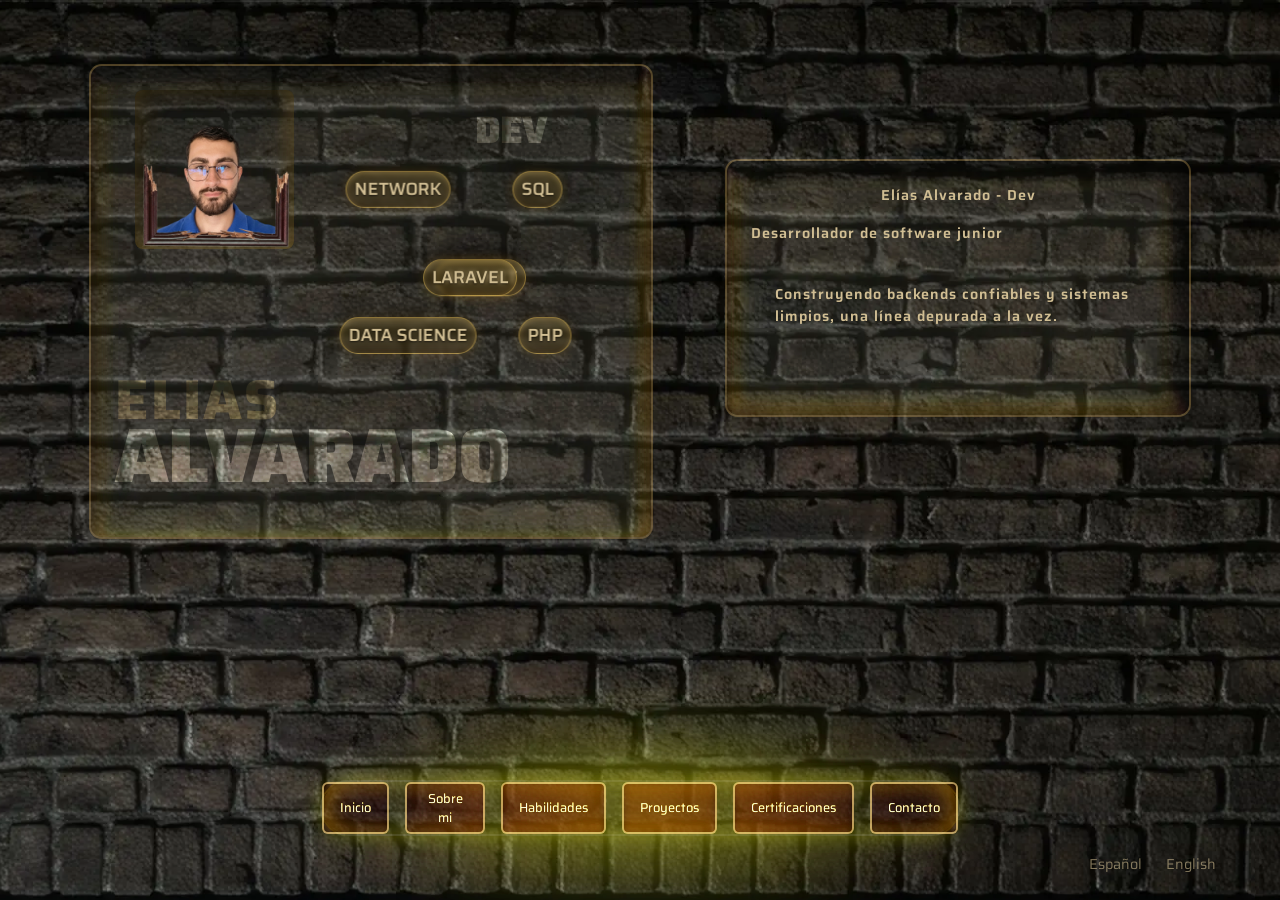
<file: index.html>
<html lang="en">
<head>
    <meta charset="UTF-8">
    <meta name="viewport" content="width=device-width, initial-scale=1.0">
    <title>Inicio</title>
    <link href="https://cdn.jsdelivr.net/npm/bootstrap@5.3.8/dist/css/bootstrap.min.css" rel="stylesheet" integrity="sha384-sRIl4kxILFvY47J16cr9ZwB07vP4J8+LH7qKQnuqkuIAvNWLzeN8tE5YBujZqJLB" crossorigin="anonymous">
    <link rel="stylesheet" href="css/style.css"><link rel="stylesheet" href="css/style.css">

    <link rel="preconnect" href="https://fonts.googleapis.com">
    <link rel="preconnect" href="https://fonts.gstatic.com" crossorigin>
    <link href="https://fonts.googleapis.com/css2?family=Saira:ital,wght@0,100..900;1,100..900&display=swap" rel="stylesheet">
</head>
<body class="body">
    <div id="page-transition" class="page-transition active"></div>
    <noscript><style>#page-transition{display:none!important;}</style></noscript>
    <div id="app">
        <div class="main-div">
            <div class="row gap-5 justify-content-center">
                <div class="col-md-6">
                    <div class="card1">
                        <div class="row">
                            <div class="col-md-5">
                                <img src="images/Photo.png" alt="" class="imge">
                            </div>
                            <div class="col-md-7 icon-div">
                                <div class="dev-orbit" id="devOrbit">
                                    <span class="orbit-icon">ASP.NET</span>
                                    <span class="orbit-icon">PHP</span>
                                    <span class="orbit-icon">SQL</span>
                                    <span class="orbit-icon">LARAVEL</span>
                                    <span class="orbit-icon">DATA SCIENCE</span>
                                    <span class="orbit-icon">NETWORK</span>
                                </div>
                            </div>
                        </div>
                        <span class="dev">dev</span>
                        <div class="nomapellido">
                            <span class="nombre">Elias</span>
                            <span class="apellido">ALVARADO</span>
                        </div>
                    </div>
                </div>
                <div class="col-md-5">
                    <div class="card2">
                        <p class="p text-center">Elías Alvarado - Dev</p>
                        <p class="p" data-i18n="desarroladorst">Desarrollador de software junior</p>
                        <p class="p" style="padding: 1.5rem" data-i18n="desarroladorDesc">Construyendo backends confiables y sistemas limpios, una línea depurada a la vez.</p>
                    </div>
                </div>
            </div>      
        </div>

        <div class="navbar1">
            <button type="button" class="btn btn-color" data-i18n="inicio" onclick="navegarA('index')">Inicio</button>
            <button type="button" class="btn btn-color" data-i18n="sobre" onclick="navegarA('sobreMi')">Sobre mi</button>
            <button type="button" class="btn btn-color" data-i18n="habilidades" onclick="navegarA('habilidades')">Habilidades</button>
            <button type="button" class="btn btn-color" data-i18n="proyectos" onclick="navegarA('proyectos')">Proyectos</button>
            <button type="button" class="btn btn-color" data-i18n="certificaciones" onclick="navegarA('certificaciones')">Certificaciones</button>
            <button type="button" class="btn btn-color" data-i18n="contacto" onclick="navegarA('contacto')">Contacto</button>
        </div>

        <div class="language-buttons">
            <button type="button" class="btn" onclick="setLanguage('es')">Español</button>
            <button type="button" class="btn" onclick="setLanguage('en')">English</button>
        </div>
    </div>

    <script src="https://cdn.jsdelivr.net/npm/bootstrap@5.3.8/dist/js/bootstrap.bundle.min.js" integrity="sha384-FKyoEForCGlyvwx9Hj09JcYn3nv7wiPVlz7YYwJrWVcXK/BmnVDxM+D2scQbITxI" crossorigin="anonymous"></script>
    <script src="js/icons.js"></script>
    <script src="js/funcTrad.js"></script>
    <script src="js/traducciones.js"></script>
    <script src="js/fade.js"></script>
    <script src="js/navegar.js"></script>
</body>
</html>
</file>
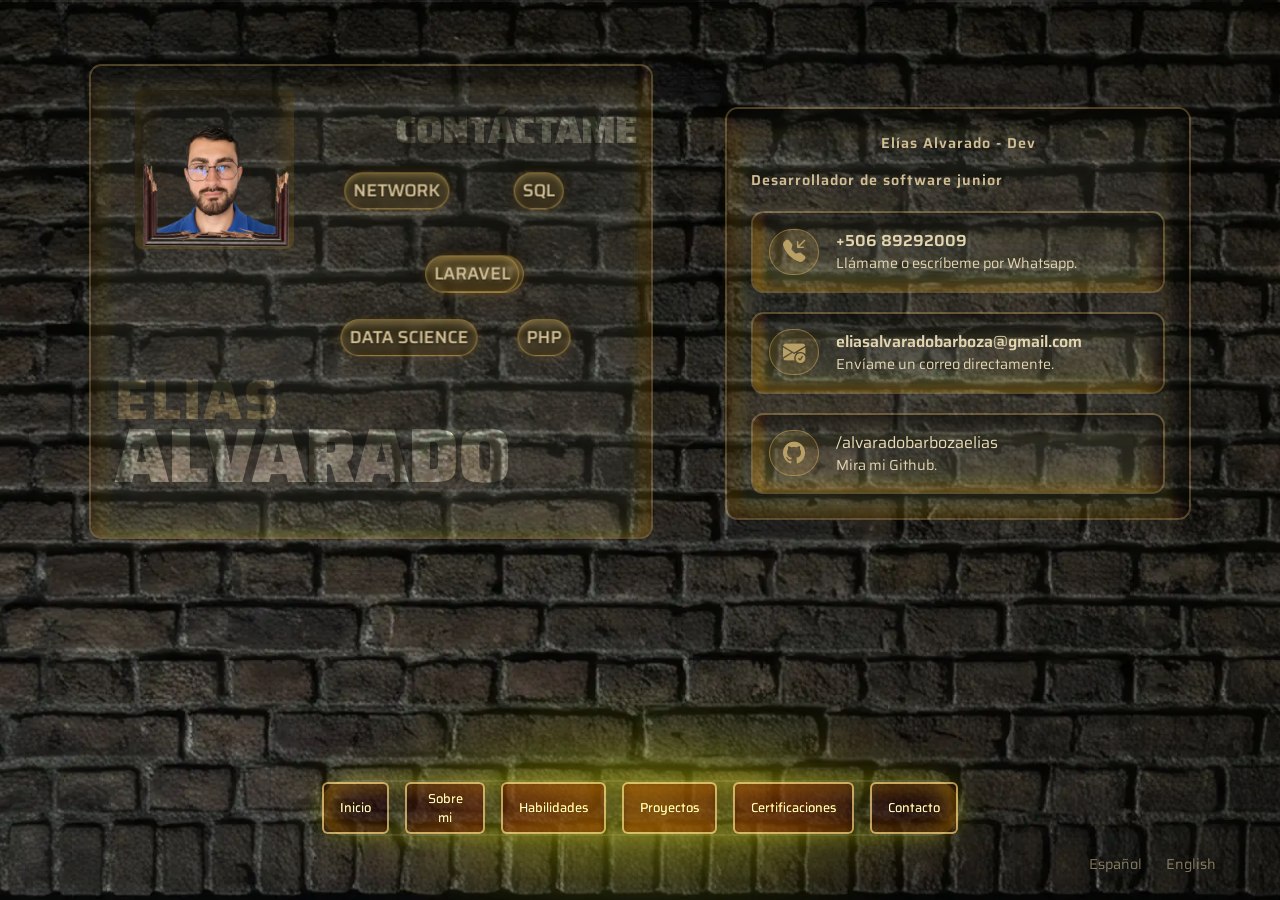
<file: contacto.html>
<html lang="en">
<head>
    <meta charset="UTF-8">
    <meta name="viewport" content="width=device-width, initial-scale=1.0">
    <title>Contacto</title>
    <link href="https://cdn.jsdelivr.net/npm/bootstrap@5.3.8/dist/css/bootstrap.min.css" rel="stylesheet" integrity="sha384-sRIl4kxILFvY47J16cr9ZwB07vP4J8+LH7qKQnuqkuIAvNWLzeN8tE5YBujZqJLB" crossorigin="anonymous">
    <link rel="stylesheet" href="css/style.css"><link rel="stylesheet" href="css/style.css">
    <link rel="stylesheet" href="https://cdn.jsdelivr.net/npm/bootstrap-icons@1.13.1/font/bootstrap-icons.min.css">
    <link rel="preconnect" href="https://fonts.googleapis.com">
    <link rel="preconnect" href="https://fonts.gstatic.com" crossorigin>
    <link href="https://fonts.googleapis.com/css2?family=Saira:ital,wght@0,100..900;1,100..900&display=swap" rel="stylesheet">
</head>
<body class="body">
    <div id="page-transition" class="page-transition active"></div>
    <noscript><style>#page-transition{display:none!important;}</style></noscript>
    <div id="app">
        <div class="main-div">
            <div class="row gap-5 justify-content-center">
                <div class="col-md-6">
                    <div class="card1">
                        <div class="row">
                            <div class="col-md-5">
                                <img src="images/Photo.png" alt="" class="imge">
                            </div>
                            <div class="col-md-7 icon-div">
                                <div class="dev-orbit" id="devOrbit">
                                    <span class="orbit-icon">ASP.NET</span>
                                    <span class="orbit-icon">PHP</span>
                                    <span class="orbit-icon">SQL</span>
                                    <span class="orbit-icon">LARAVEL</span>
                                    <span class="orbit-icon">DATA SCIENCE</span>
                                    <span class="orbit-icon">NETWORK</span>
                                </div>
                            </div>
                        </div>
                        <span class="contactame" data-i18n="contactame">Contáctame</span>
                        <div class="nomapellido">
                            <span class="nombre">Elias</span>
                            <span class="apellido">ALVARADO</span>
                        </div>
                    </div>
                </div>
                <div class="col-md-5">
                    <div class="card19">
                        <p class="p text-center">Elías Alvarado - Dev</p>
                        <p class="p" data-i18n="desarroladorst">Desarrollador de software junior</p>
                        <div class="card17">
                            <div class="row" style="align-items: center;">
                                <div class="col-md-2 text-center">
                                    <i class="orbit-icon5 bi bi-telephone-inbound-fill"></i>
                                </div>
                                <div class="col-md-9">
                                    <p class="pdetalle3">+506 89292009</p>
                                    <p class="pdetalle4" data-i18n="llamame">Llámame o escríbeme por Whatsapp.</p>
                                </div>
                            </div>
                        </div>
                        <div class="card17">
                            <div class="row" style="align-items: center;">
                                <div class="col-md-2 text-center">
                                    <i class="orbit-icon5 bi bi-envelope-check-fill"></i>
                                </div>
                                <div class="col-md-9">
                                    <p class="pdetalle3">eliasalvaradobarboza@gmail.com</p>
                                    <p class="pdetalle4" data-i18n="emailme">Envíame un correo directamente.</p>
                                </div>
                            </div>
                        </div>
                        <div class="card17">
                            <div class="row" style="align-items: center;">
                                <div class="col-md-2 text-center">
                                    <i class="orbit-icon5 bi bi-github"></i>
                                </div>
                                <div class="col-md-9">
                                    <a href="https://github.com/alvaradobarbozaelias-sys" class="aColor2 levantarLink" target="_blank">
                                            <span data-i18n="verGithub">/alvaradobarbozaelias</span>
                                        </a>
                                    <p class="pdetalle4" data-i18n="githubme">Mira mi Github.</p>
                                </div>
                            </div>
                        </div>
                    </div>
                </div>
            </div>      
        </div>

        <div class="navbar1">
            <button type="button" class="btn btn-color" data-i18n="inicio" onclick="navegarA('index')">Inicio</button>
            <button type="button" class="btn btn-color" data-i18n="sobre" onclick="navegarA('sobreMi')">Sobre mi</button>
            <button type="button" class="btn btn-color" data-i18n="habilidades" onclick="navegarA('habilidades')">Habilidades</button>
            <button type="button" class="btn btn-color" data-i18n="proyectos" onclick="navegarA('proyectos')">Proyectos</button>
            <button type="button" class="btn btn-color" data-i18n="certificaciones" onclick="navegarA('certificaciones')">Certificaciones</button>
            <button type="button" class="btn btn-color" data-i18n="contacto" onclick="navegarA('contacto')">Contacto</button>
        </div>

        <div class="language-buttons">
            <button type="button" class="btn" onclick="setLanguage('es')">Español</button>
            <button type="button" class="btn" onclick="setLanguage('en')">English</button>
        </div>
    </div>

    <script src="https://cdn.jsdelivr.net/npm/bootstrap@5.3.8/dist/js/bootstrap.bundle.min.js" integrity="sha384-FKyoEForCGlyvwx9Hj09JcYn3nv7wiPVlz7YYwJrWVcXK/BmnVDxM+D2scQbITxI" crossorigin="anonymous"></script>
    <script src="js/icons.js"></script>
    <script src="js/funcTrad.js"></script>
    <script src="js/traducciones.js"></script>
    <script src="js/fade.js"></script>
    <script src="js/navegar.js"></script>
</body>
</html>
</file>
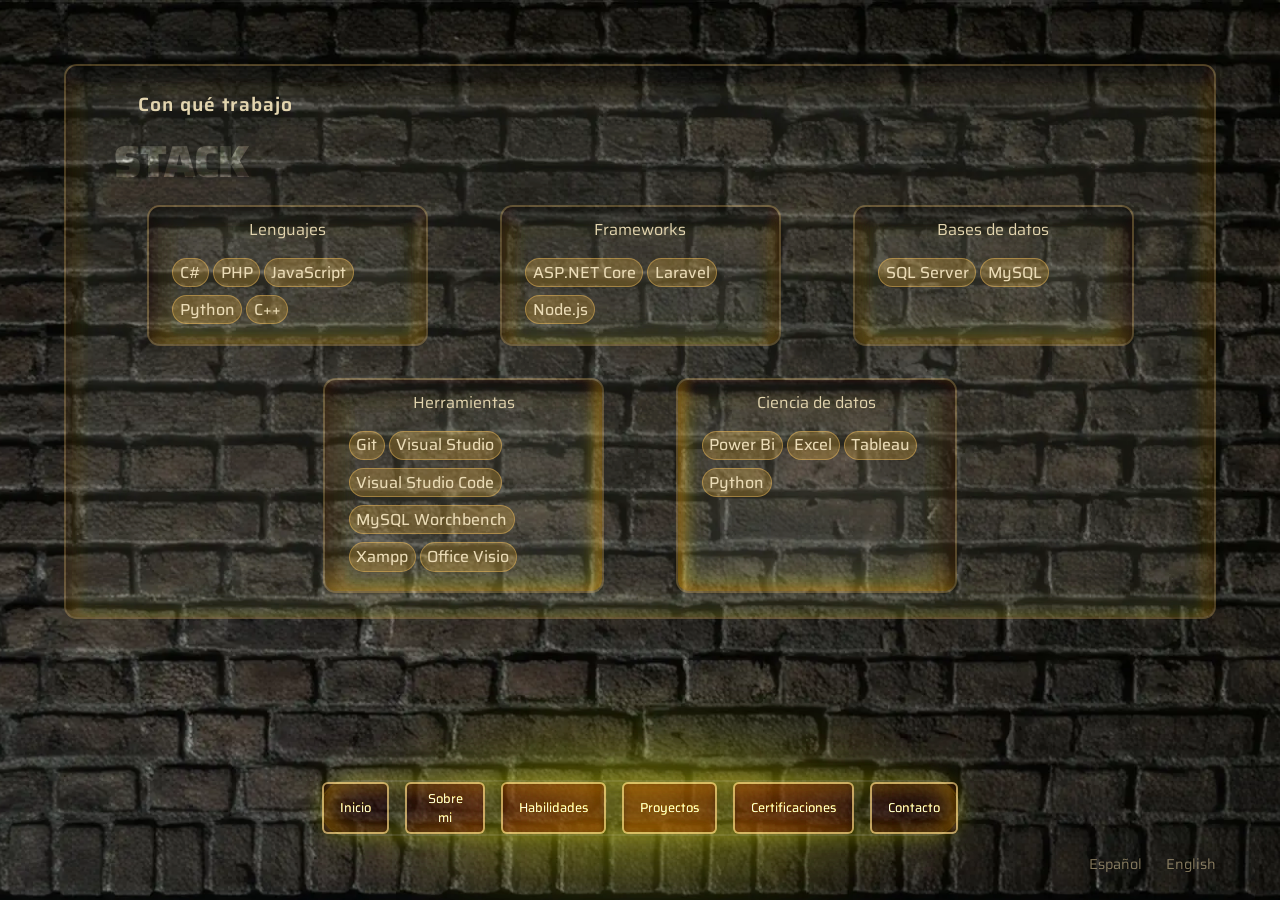
<file: habilidades.html>
<html lang="en">
<head>
    <meta charset="UTF-8">
    <meta name="viewport" content="width=device-width, initial-scale=1.0">
    <title>Habilidades</title>
    <link href="https://cdn.jsdelivr.net/npm/bootstrap@5.3.8/dist/css/bootstrap.min.css" rel="stylesheet" integrity="sha384-sRIl4kxILFvY47J16cr9ZwB07vP4J8+LH7qKQnuqkuIAvNWLzeN8tE5YBujZqJLB" crossorigin="anonymous">
    <link rel="stylesheet" href="css/style.css">
    <link rel="preconnect" href="https://fonts.googleapis.com">
    <link rel="preconnect" href="https://fonts.gstatic.com" crossorigin>
    <link href="https://fonts.googleapis.com/css2?family=Saira:ital,wght@0,100..900;1,100..900&display=swap" rel="stylesheet">
</head>
<body class="body">
    <div id="page-transition" class="page-transition active"></div>
    <noscript><style>#page-transition{display:none!important;}</style></noscript>
    <div id="app">
        <div class="main-div">
            <div class="row justify-content-center">
                <div class="col-md-12">
                    <div class="card1h">
                        <span class="conquetrabajo" data-i18n="conQueTrabajo">Con qué trabajo</span>
                        <div class="nomapellido2">
                            <span class="stack">Stack</span>
                        </div>
                        <div class="row gap-2" style="justify-content: center;">
                            <div class="col-md-3 card8">
                                <p class="pdetalle" data-i18n="lenguajesStack">Lenguajes</p>
                                <div class="space-card">
                                    <span class="orbit-icon2">C#</span>
                                    <span class="orbit-icon2">PHP</span>
                                    <span class="orbit-icon2">JavaScript</span>
                                    <span class="orbit-icon2">Python</span>
                                    <span class="orbit-icon2">C++</span>
                                </div>
                            </div>
                            <div class="col-md-3 card9">
                                <p class="pdetalle">Frameworks</p>
                                <div class="space-card">
                                    <span class="orbit-icon2">ASP.NET Core</span>
                                    <span class="orbit-icon2">Laravel</span>
                                    <span class="orbit-icon2">Node.js</span>
                                </div>
                            </div>
                            <div class="col-md-3 card10">
                                <p class="pdetalle" data-i18n="dbtext">Bases de datos</p>
                                <div class="space-card">
                                    <span class="orbit-icon2">SQL Server</span>
                                    <span class="orbit-icon2">MySQL</span>
                                </div>
                            </div>
                        </div>
                        <div class="row gap-2" style="justify-content: center; margin-top: 2rem;">
                            <div class="col-md-3 card11">
                                <p class="pdetalle" data-i18n="herram">Herramientas</p>
                                <div class="space-card">
                                    <span class="orbit-icon2">Git</span>
                                    <span class="orbit-icon2">Visual Studio</span>
                                    <span class="orbit-icon2">Visual Studio Code</span>
                                    <span class="orbit-icon2">MySQL Worchbench</span>
                                    <span class="orbit-icon2">Xampp</span>
                                    <span class="orbit-icon2">Office Visio</span>
                                </div>
                            </div>
                            <div class="col-md-3 card12">
                                <p class="pdetalle" data-i18n="cienciaDatos">Ciencia de datos</p>
                                <div class="space-card">
                                    <span class="orbit-icon2">Power Bi</span>
                                    <span class="orbit-icon2">Excel</span>
                                    <span class="orbit-icon2">Tableau</span>
                                    <span class="orbit-icon2">Python</span>
                                </div>
                            </div>
                        </div>
                    </div>
                </div>
            </div>      
        </div>

        <div class="navbar1">
            <button type="button" class="btn btn-color" data-i18n="inicio" onclick="navegarA('index')">Inicio</button>
            <button type="button" class="btn btn-color" data-i18n="sobre" onclick="navegarA('sobreMi')">Sobre mi</button>
            <button type="button" class="btn btn-color" data-i18n="habilidades" onclick="navegarA('habilidades')">Habilidades</button>
            <button type="button" class="btn btn-color" data-i18n="proyectos" onclick="navegarA('proyectos')">Proyectos</button>
            <button type="button" class="btn btn-color" data-i18n="certificaciones" onclick="navegarA('certificaciones')">Certificaciones</button>
            <button type="button" class="btn btn-color" data-i18n="contacto" onclick="navegarA('contacto')">Contacto</button>
        </div>

        <div class="language-buttons">
            <button type="button" class="btn" onclick="setLanguage('es')">Español</button>
            <button type="button" class="btn" onclick="setLanguage('en')">English</button>
        </div>
    </div>

    <script src="https://cdn.jsdelivr.net/npm/bootstrap@5.3.8/dist/js/bootstrap.bundle.min.js" integrity="sha384-FKyoEForCGlyvwx9Hj09JcYn3nv7wiPVlz7YYwJrWVcXK/BmnVDxM+D2scQbITxI" crossorigin="anonymous"></script>
    <script src="js/icons.js"></script>
    <script src="js/funcTrad.js"></script>
    <script src="js/traducciones.js"></script>
    <script src="js/fade.js"></script>
    <script src="js/navegar.js"></script>
</body>
</html>
</file>
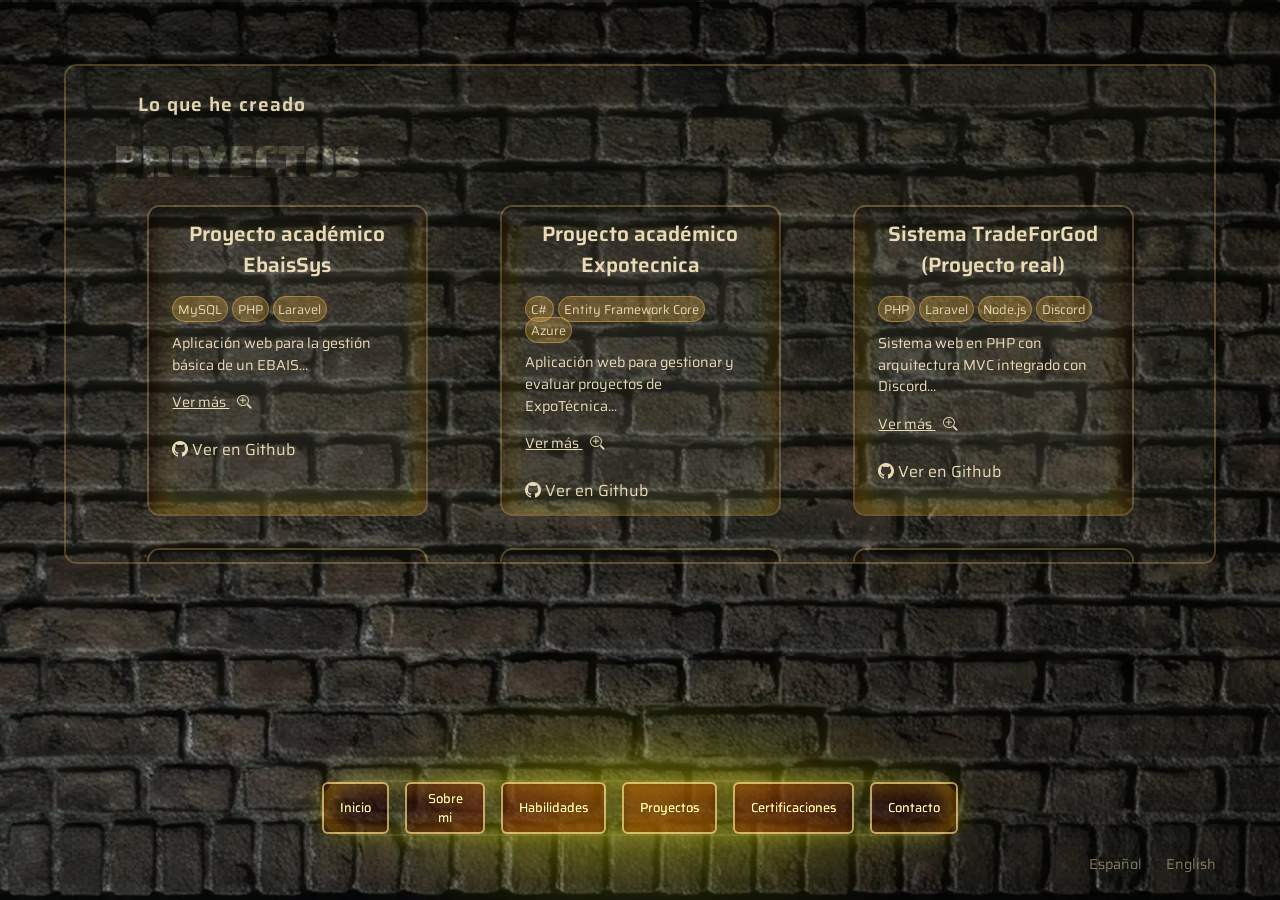
<file: proyectos.html>
<html lang="en">
<head>
    <meta charset="UTF-8">
    <meta name="viewport" content="width=device-width, initial-scale=1.0">
    <title>Proyectos</title>
    <link href="https://cdn.jsdelivr.net/npm/bootstrap@5.3.8/dist/css/bootstrap.min.css" rel="stylesheet" integrity="sha384-sRIl4kxILFvY47J16cr9ZwB07vP4J8+LH7qKQnuqkuIAvNWLzeN8tE5YBujZqJLB" crossorigin="anonymous">
    <link rel="stylesheet" href="css/style.css">
    <link rel="stylesheet" href="https://cdn.jsdelivr.net/npm/bootstrap-icons@1.13.1/font/bootstrap-icons.min.css">
    <link rel="preconnect" href="https://fonts.googleapis.com">
    <link rel="preconnect" href="https://fonts.gstatic.com" crossorigin>
    <link href="https://fonts.googleapis.com/css2?family=Saira:ital,wght@0,100..900;1,100..900&display=swap" rel="stylesheet">
</head>
<body class="body">
    <div id="page-transition" class="page-transition active"></div>
    <noscript><style>#page-transition{display:none!important;}</style></noscript>
    <div id="app">
        <div class="main-div">
            <div class="row justify-content-center">
                <div class="col-md-12">
                    <div class="card15">
                        <span class="conquetrabajo" data-i18n="loQueHe">Lo que he creado</span>
                        <div class="nomapellido2">
                            <span class="stack" data-i18n="proyectos">Proyectos</span>
                        </div>
                        <div class="row gap-2" style="justify-content: center;">
                            <div class="col-md-3 card13">
                                <p class="ptituloProj" data-i18n="proj1">Proyecto académico EbaisSys</p>
                                <div class="space-card">
                                    <span class="orbit-icon3">MySQL</span>
                                    <span class="orbit-icon3">PHP</span>
                                    <span class="orbit-icon3">Laravel</span>
                                    <div class="pDescripProyec">
                                        <p data-i18n="descProj1">Aplicación web para la gestión básica de un EBAIS...</p>
                                        <a href="#" class="aColor levantarLink" data-i18n="verMasProj" onclick="abrirModal1(); return false;">
                                            Ver más
                                            <i class="bi bi-zoom-in" style="padding-left: 0.5rem;""></i>
                                        </a>
                                    </div>
                                    <div style="justify-content: center;">
                                        <a href="https://github.com/alvaradobarbozaelias-sys/EbaisSys" class="aColor2 levantarLink" target="_blank">
                                            <i class="bi bi-github"></i>
                                            <span data-i18n="verGithub">Ver en Github</span>
                                        </a>
                                    </div>                                    
                                </div>
                            </div>
                            <div class="col-md-3 card14">
                                <p class="ptituloProj" data-i18n="proj2">Proyecto académico Expotecnica</p>
                                <div class="space-card">
                                    <span class="orbit-icon3">C#</span>
                                    <span class="orbit-icon3">Entity Framework Core</span>
                                    <span class="orbit-icon3">Azure</span>
                                    <div class="pDescripProyec">
                                        <p data-i18n="descProj2">Aplicación web para gestionar y evaluar proyectos de ExpoTécnica...</p>
                                        <a href="#" class="aColor levantarLink" data-i18n="verMasProj" onclick="abrirModal2(); return false;">
                                            Ver más
                                            <i class="bi bi-zoom-in" style="padding-left: 0.5rem;""></i>
                                        </a>
                                    </div>
                                    <div style="justify-content: center;">
                                        <a href="https://github.com/alvaradobarbozaelias-sys/ExpotecnicaSys" class="aColor2 levantarLink" target="_blank">
                                            <i class="bi bi-github"></i>
                                            <span data-i18n="verGithub">Ver en Github</span>
                                        </a>
                                    </div>                                    
                                </div>
                            </div>
                            <div class="col-md-3 card10">
                                <p class="ptituloProj" data-i18n="proj3">Sistema TradeForGod (Proyecto real)</p>
                                <div class="space-card">
                                    <span class="orbit-icon3">PHP</span>
                                    <span class="orbit-icon3">Laravel</span>
                                    <span class="orbit-icon3">Node.js</span>
                                    <span class="orbit-icon3">Discord</span>
                                    <div class="pDescripProyec">
                                        <p data-i18n="descProj3">Sistema web en PHP con arquitectura MVC integrado con Discord...</p>
                                        <a href="#" class="aColor levantarLink" data-i18n="verMasProj" onclick="abrirModal3(); return false;">
                                            Ver más
                                            <i class="bi bi-zoom-in" style="padding-left: 0.5rem;""></i>
                                        </a>
                                    </div>
                                    <div style="justify-content: center;">
                                        <a href="https://github.com/alvaradobarbozaelias-sys/TradeForGodSys" class="aColor2 levantarLink" target="_blank">
                                            <i class="bi bi-github"></i>
                                            <span data-i18n="verGithub">Ver en Github</span>
                                        </a>
                                    </div>                                    
                                </div>
                            </div>
                        </div>
                        <div class="row gap-2" style="justify-content: center; margin-top: 2rem;">
                            <div class="col-md-3 card13">
                                <p class="ptituloProj" data-i18n="proj7">Sistema de gestión de ventas e inventario</p>
                                <div class="space-card">
                                    <span class="orbit-icon3">C++</span>
                                    <div class="pDescripProyec">
                                        <p data-i18n="descProj7">Sistema de gestión de inventario y ventas en C++ con arrays...</p>
                                        <a href="#" class="aColor levantarLink" data-i18n="verMasProj" onclick="abrirModal4(); return false;">
                                            Ver más
                                            <i class="bi bi-zoom-in" style="padding-left: 0.5rem;""></i>
                                        </a>
                                    </div>
                                    <div style="justify-content: center;">
                                        <a href="https://github.com/alvaradobarbozaelias-sys/Inventory-and-Sales-Management-Sys" class="aColor2 levantarLink" target="_blank">
                                            <i class="bi bi-github"></i>
                                            <span data-i18n="verGithub">Ver en Github</span>
                                        </a>
                                    </div>                                    
                                </div>
                            </div>
                            <div class="col-md-3 card14">
                                <p class="ptituloProj" data-i18n="proj5">Proyecto de infraestructura de red</p>
                                <div class="space-card">
                                    <span class="orbit-icon3">Cisco Packet Tracer</span>
                                    <div class="pDescripProyec">
                                        <p data-i18n="descProj5">Infraestructura de red empresarial en Cisco Packet Tracer...</p>
                                        <a href="#" class="aColor levantarLink" data-i18n="verMasProj" onclick="abrirModal5(); return false;">
                                            Ver más
                                            <i class="bi bi-zoom-in" style="padding-left: 0.5rem;""></i>
                                        </a>
                                    </div>
                                    <div style="justify-content: center;">
                                        <a href="https://github.com/alvaradobarbozaelias-sys/Network-Infrastructure-Project" class="aColor2 levantarLink" target="_blank">
                                            <i class="bi bi-github"></i>
                                            <span data-i18n="verGithub">Ver en Github</span>
                                        </a>
                                    </div>                                    
                                </div>
                            </div>
                            <div class="col-md-3 card10">
                                <p class="ptituloProj" data-i18n="proj6">Sistema para calculo de notas</p>
                                <div class="space-card">
                                    <span class="orbit-icon3">Python</span>
                                    <div class="pDescripProyec">
                                        <p data-i18n="descProj6">Aplicación de consola en Python para calcular la nota final de estudiantes...</p>
                                        <a href="#" class="aColor levantarLink" data-i18n="verMasProj" onclick="abrirModal6(); return false;">
                                            Ver más
                                            <i class="bi bi-zoom-in" style="padding-left: 0.5rem;""></i>
                                        </a>
                                    </div>
                                    <div style="justify-content: center;">
                                        <a href="https://github.com/alvaradobarbozaelias-sys/StudentGradeSys" class="aColor2 levantarLink" target="_blank">
                                            <i class="bi bi-github"></i>
                                            <span data-i18n="verGithub">Ver en Github</span>
                                        </a>
                                    </div>                                    
                                </div>
                            </div>
                        </div>
                        <div class="row gap-2" style="justify-content: center; margin-top: 2rem;">
                            <div class="col-md-3 card14">
                                <p class="ptituloProj" data-i18n="proj7">Sistema para biblioteca</p>
                                <div class="space-card">
                                    <span class="orbit-icon3">PHP</span>
                                    <span class="orbit-icon3">Laravel</span>
                                    <span class="orbit-icon3">Bootstrap</span>
                                    <div class="pDescripProyec">
                                        <p data-i18n="descProj7">Aplicación web en Laravel para gestionar una biblioteca...</p>
                                        <a href="#" class="aColor levantarLink" data-i18n="verMasProj" onclick="abrirModal7(); return false;">
                                            Ver más
                                            <i class="bi bi-zoom-in" style="padding-left: 0.5rem;""></i>
                                        </a>
                                    </div>
                                    <div style="justify-content: center;">
                                        <a href="https://github.com/alvaradobarbozaelias-sys/BiblioSys" class="aColor2 levantarLink" target="_blank">
                                            <i class="bi bi-github"></i>
                                            <span data-i18n="verGithub">Ver en Github</span>
                                        </a>
                                    </div>                                    
                                </div>
                            </div>
                        </div>
                    </div>
                </div>
            </div>      
        </div>

        <div class="navbar1">
            <button type="button" class="btn btn-color" data-i18n="inicio" onclick="navegarA('index')">Inicio</button>
            <button type="button" class="btn btn-color" data-i18n="sobre" onclick="navegarA('sobreMi')">Sobre mi</button>
            <button type="button" class="btn btn-color" data-i18n="habilidades" onclick="navegarA('habilidades')">Habilidades</button>
            <button type="button" class="btn btn-color" data-i18n="proyectos" onclick="navegarA('proyectos')">Proyectos</button>
            <button type="button" class="btn btn-color" data-i18n="certificaciones" onclick="navegarA('certificaciones')">Certificaciones</button>
            <button type="button" class="btn btn-color" data-i18n="contacto" onclick="navegarA('contacto')">Contacto</button>
        </div>

        <div class="language-buttons">
            <button type="button" class="btn" onclick="setLanguage('es')">Español</button>
            <button type="button" class="btn" onclick="setLanguage('en')">English</button>
        </div>
    </div>



    <!-- Modals -->

    <div id="modal1" class="overlay" onclick="cerrarModal()">
        <div id="modal-ebais" class="modal-proyecto" onclick="event.stopPropagation()">
            <p data-i18n="proj1desc1">Desarrollé una aplicación web para la gestión básica de un EBAIS, permitiendo administrar pacientes y procesos administrativos de manera sencilla y organizada.</p>
            <p data-i18n="proj1desc2">El sistema implementa operaciones CRUD con validaciones para garantizar la correcta gestión de la información y mantener la integridad de los datos.</p>
            <p data-i18n="proj1desc3">La aplicación sigue la arquitectura MVC, ofreciendo una estructura de código limpia, escalable y fácil de mantener.</p>
        </div>
    </div>

    <div id="modal2" class="overlay" onclick="cerrarModal()">
        <div id="modal-expotecnica" class="modal-proyecto" onclick="event.stopPropagation()">
            <p data-i18n="proj2desc1">Desarrollé una aplicación web en ASP.NET Core y SQL Server para gestionar y evaluar proyectos de ExpoTécnica, facilitando el proceso de calificación por categorías.</p>
            <p data-i18n="proj2desc2">El sistema permite registrar evaluaciones, asignar puntuaciones y visualizar los resultados de forma clara y organizada para los jueces.</p>
            <p data-i18n="proj2desc3">La aplicación fue desplegada en Azure con una base de datos en la nube, permitiendo el acceso remoto desde cualquier dispositivo.</p>
        </div>
    </div>

    <div id="modal3" class="overlay" onclick="cerrarModal()">
        <div id="modal-tradeforgod" class="modal-proyecto" onclick="event.stopPropagation()">
            <p data-i18n="proj3desc1">Desarrollé un sistema web en PHP con arquitectura MVC para gestionar usuarios, grupos, pagos y diferentes procesos internos mediante un sistema de roles.</p>
            <p data-i18n="proj3desc2">Cuenta con roles de Administrador, Profesor y Estudiante, además de autenticación, control de acceso e integración con Discord para la gestión de usuarios.</p>
            <p data-i18n="proj3desc3">Actualmente, el proyecto se encuentra en proceso de migración a Laravel, buscando mejorar su escalabilidad, mantenimiento y estructura.</p>
        </div>
    </div>

    <div id="modal4" class="overlay" onclick="cerrarModal()">
        <div id="modal-systemc" class="modal-proyecto" onclick="event.stopPropagation()">
            <p data-i18n="proj4desc1">Desarrollé un sistema de gestión de inventario y ventas en C++, enfocado en administrar productos, proveedores, usuarios y clientes.</p>
            <p data-i18n="proj4desc2">El sistema implementa operaciones CRUD y un flujo de ventas funcional, incluyendo la actualización automática del stock disponible.</p>
            <p data-i18n="proj4desc3">Cuenta con una interfaz de consola y manejo de datos mediante arreglos, simulando procesos básicos de un negocio.</p>
        </div>
    </div>

    <div id="modal5" class="overlay" onclick="cerrarModal()">
        <div id="modal-systemc" class="modal-proyecto" onclick="event.stopPropagation()">
            <p data-i18n="proj5desc1">Desarrollé una infraestructura de red empresarial en Cisco Packet Tracer, simulando la conexión de dos sedes con un proveedor de servicios de Internet.</p>
            <p data-i18n="proj5desc2">La red implementa segmentación mediante VLAN, enrutamiento estático y el protocolo HSRP para garantizar alta disponibilidad y continuidad del servicio.</p>
            <p data-i18n="proj5desc3">El proyecto incluye el diseño del direccionamiento IP, la configuración completa de la red y su documentación técnica para facilitar su implementación.</p>
        </div>
    </div>

    <div id="modal6" class="overlay" onclick="cerrarModal()">
        <div id="modal-systemc" class="modal-proyecto" onclick="event.stopPropagation()">
            <p data-i18n="proj6desc1">Desarrollé una aplicación de consola en Python para calcular la nota final de estudiantes a partir de diferentes porcentajes de evaluación.</p>
            <p data-i18n="proj6desc2">La red implementa segmentación mediante VLAN, enrutamiento estático y el protocolo HSRP para garantizar alta disponibilidad y continuidad del servicio.</p>
            <p data-i18n="proj6desc3">El proyecto incluye el diseño del direccionamiento IP, la configuración completa de la red y su documentación técnica para facilitar su implementación.</p>
        </div>
    </div>

    <div id="modal7" class="overlay" onclick="cerrarModal()">
        <div id="modal-systemc" class="modal-proyecto" onclick="event.stopPropagation()">
            <p data-i18n="proj7desc1">Desarrollé una aplicación web en Laravel para gestionar una biblioteca, permitiendo administrar autores y libros de forma eficiente.</p>
            <p data-i18n="proj7desc2">El sistema implementa operaciones CRUD con validaciones para garantizar el correcto registro y mantenimiento de la información.</p>
            <p data-i18n="proj7desc3">Además, incorpora la relación entre autores y libros, ofreciendo una estructura organizada y fácil de administrar.</p>
        </div>
    </div>



    <script src="https://cdn.jsdelivr.net/npm/bootstrap@5.3.8/dist/js/bootstrap.bundle.min.js" integrity="sha384-FKyoEForCGlyvwx9Hj09JcYn3nv7wiPVlz7YYwJrWVcXK/BmnVDxM+D2scQbITxI" crossorigin="anonymous"></script>
    <script src="js/icons.js"></script>
    <script src="js/funcTrad.js"></script>
    <script src="js/traducciones.js"></script>
    <script src="js/fade.js"></script>
    <script src="js/navegar.js"></script>
    <script src="js/modal.js"></script>
</body>
</html>
</file>
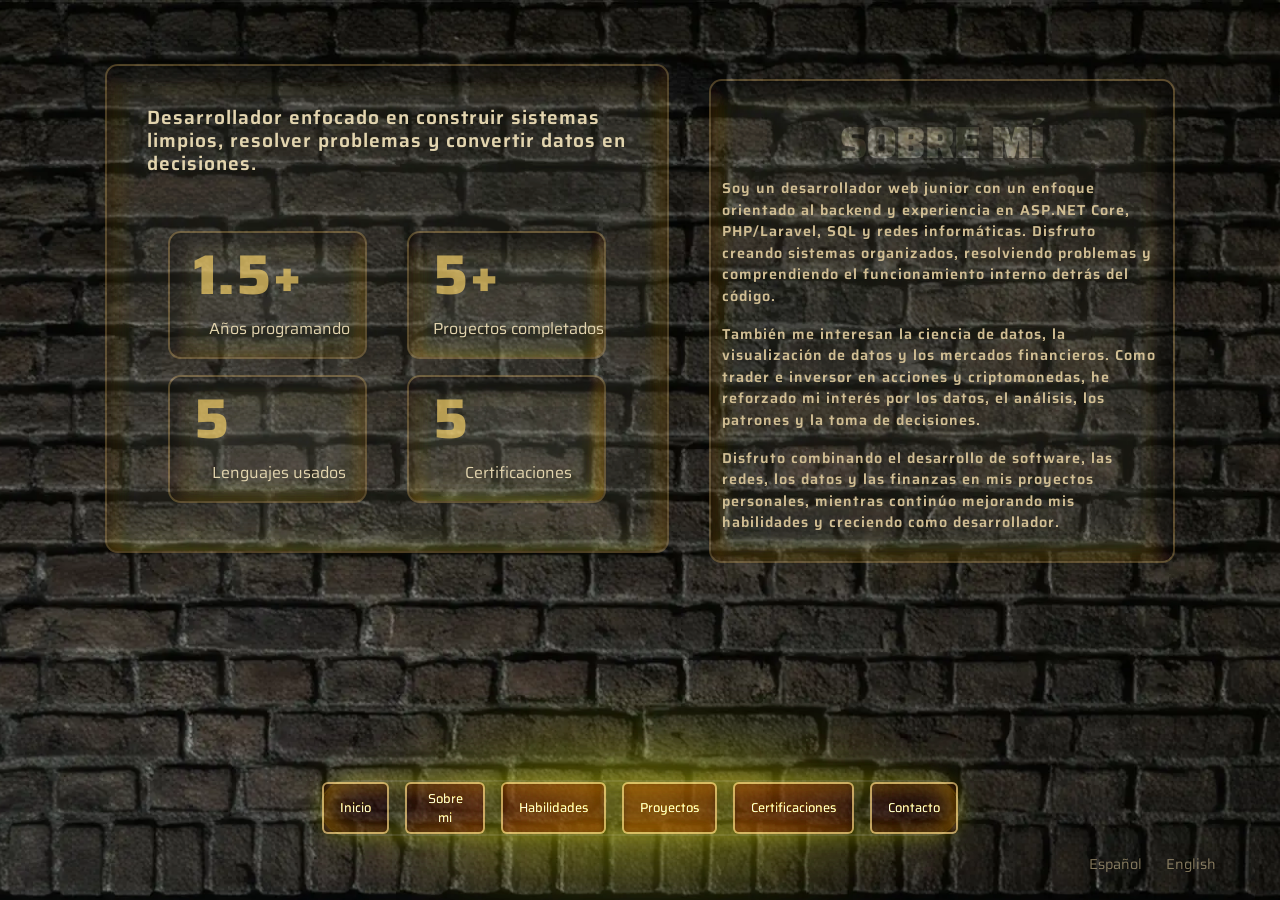
<file: sobreMi.html>
<html lang="en">
<head>
    <meta charset="UTF-8">
    <meta name="viewport" content="width=device-width, initial-scale=1.0">
    <title>Sobre mi</title>
    <link href="https://cdn.jsdelivr.net/npm/bootstrap@5.3.8/dist/css/bootstrap.min.css" rel="stylesheet" integrity="sha384-sRIl4kxILFvY47J16cr9ZwB07vP4J8+LH7qKQnuqkuIAvNWLzeN8tE5YBujZqJLB" crossorigin="anonymous">
    <link rel="stylesheet" href="css/style.css">

    <link rel="preconnect" href="https://fonts.googleapis.com">
    <link rel="preconnect" href="https://fonts.gstatic.com" crossorigin>
    <link href="https://fonts.googleapis.com/css2?family=Saira:ital,wght@0,100..900;1,100..900&display=swap" rel="stylesheet">
</head>
<body class="body">
    <div id="page-transition" class="page-transition active"></div>
    <noscript><style>#page-transition{display:none!important;}</style></noscript>
    <div id="app">
        <div class="main-div">
            <div class="row gap-3 justify-content-center">
                <div class="col-md-6">
                    <div class="card1">                          
                        <h5 class="descripQuiensoyst" data-i18n="descripQuiensoyst">Desarrollador enfocado en construir sistemas limpios, resolver problemas y convertir datos en decisiones.</h5>
                        <div class="row cardwho gap-3">
                            <div class="col-md-5">
                                <div class="card3">
                                    <p class="coloryear">1.5+</p>                                
                                    <p class="pdetalle" data-i18n="añosprog">Años programando</p>
                                </div>
                            </div>
                            <div class="col-md-5">
                                <div class="card4">
                                    <p class="coloryear">5+</p>                                
                                    <p class="pdetalle" data-i18n="projecCompl">Proyectos completados</p>
                                </div>
                            </div>
                            <div class="col-md-5">
                                <div class="card5">
                                    <p class="coloryear">5</p>                                
                                    <p class="pdetalle" data-i18n="lenguajesCard">Lenguajes usados</p>
                                </div>
                            </div>
                            <div class="col-md-5">
                                <div class="card6">
                                    <p class="coloryear">5</p>                                
                                    <p class="pdetalle" data-i18n="certificacionesCard">Certificaciones</p>
                                </div>
                            </div>
                        </div>
                    </div>
                </div>
                <div class="col-md-5">
                    <div class="card7">
                        <div class="nomapellido text-center">
                            <p class="who" data-i18n="quiensoyst">Sobre mí</p>
                        </div>  
                        <p class="p" data-i18n="descrip1">Soy un desarrollador web junior con un enfoque orientado al backend y experiencia en ASP.NET Core, PHP/Laravel, SQL y redes informáticas. Disfruto creando sistemas organizados, resolviendo problemas y comprendiendo el funcionamiento interno detrás del código.</p>
                        <p class="p" data-i18n="descrip2">También me interesan la ciencia de datos, la visualización de datos y los mercados financieros. Como trader e inversor en acciones y criptomonedas, he reforzado mi interés por los datos, el análisis, los patrones y la toma de decisiones.</p>
                        <p class="p" data-i18n="descrip3">Disfruto combinando el desarrollo de software, las redes, los datos y las finanzas en mis proyectos personales, mientras continúo mejorando mis habilidades y creciendo como desarrollador.</p>
                    </div>
                </div>
            </div>      
        </div>

        <div class="navbar1">
            <button type="button" class="btn btn-color" data-i18n="inicio" onclick="navegarA('index')">Inicio</button>
            <button type="button" class="btn btn-color" data-i18n="sobre" onclick="navegarA('sobreMi')">Sobre mi</button>
            <button type="button" class="btn btn-color" data-i18n="habilidades" onclick="navegarA('habilidades')">Habilidades</button>
            <button type="button" class="btn btn-color" data-i18n="proyectos" onclick="navegarA('proyectos')">Proyectos</button>
            <button type="button" class="btn btn-color" data-i18n="certificaciones" onclick="navegarA('certificaciones')">Certificaciones</button>
            <button type="button" class="btn btn-color" data-i18n="contacto" onclick="navegarA('contacto')">Contacto</button>
        </div>

        <div class="language-buttons">
            <button type="button" class="btn" onclick="setLanguage('es')">Español</button>
            <button type="button" class="btn" onclick="setLanguage('en')">English</button>
        </div>
    </div>

    <script src="https://cdn.jsdelivr.net/npm/bootstrap@5.3.8/dist/js/bootstrap.bundle.min.js" integrity="sha384-FKyoEForCGlyvwx9Hj09JcYn3nv7wiPVlz7YYwJrWVcXK/BmnVDxM+D2scQbITxI" crossorigin="anonymous"></script>
    <script src="js/icons.js"></script>
    <script src="js/funcTrad.js"></script>
    <script src="js/traducciones.js"></script>
    <script src="js/fade.js"></script>
    <script src="js/navegar.js"></script>
</body>
</html>
</file>
<file: css/style.css>
:root {
    /* dirección de la sombra (opuesta a la luz) */
    --shadow-x: 0rem;
    --shadow-y: 1.56rem;

    /* intensidad */
    --shadow-blur: 2.5rem;

    /* color luz ámbar */
    --amber: 255, 190, 100;
}

body {
    font-family: "Saira", sans-serif;
    margin: 0;
    padding: 0;
    justify-content: center;
    background-image: url('../images/ladrillos.webp');
    background-position: center;
    background-repeat: no-repeat;
    background-size: cover;
    background-attachment: fixed;
    min-height: 100vh;
    color: #eadbb6 !important;
}

.main-div {
    padding: 4rem;
    justify-content: center;
}

.navbar1 {
    position: fixed; 
    bottom: 4rem;
    left: 50%;
    transform: translateX(-50%);
    display: flex;
    gap: 1rem;
    color: #d1be93;
    z-index: 1000;
    border-radius: 6rem;
    box-shadow:
        inset 0 0 1.56rem rgba(255, 200, 80, 0.25),
        inset 0 0 3.75rem rgba(255, 180, 50, 0.15),

        0 0 1.25rem rgba(255, 190, 70, 0.25),
        0 0 3.75rem rgba(255, 170, 40, 0.15);
    border: 0.125rem solid rgba(255, 200, 100, 0.25);filter: contrast(1.5) brightness(1.5);
}

.navbar1::before {
    content: "";
    position: absolute;
    inset: -3.43rem;
    z-index: -1;

    background: radial-gradient(
        circle,
        rgba(255, 190, 60, 0.25) 0%,
        rgba(255, 150, 30, 0.15) 37%,
        transparent 70%
    );

    filter: blur(1.875rem);
}

.btn-color {
    color: #d1be93;
    border: 0.125rem solid #d1be936e;
    padding: 0.3rem 1rem;
    display: inline-block;
    font-size: 0.8rem;
    cursor: pointer;
    background: rgba(20, 20, 20, 0.399);
    backdrop-filter: blur(0.250rem);
    transition: all 0.25s ease;
}

.imge {
    max-width: 80%;
    display: block;
    margin: 0 auto;
    border-radius: 8px;

    box-shadow:
        inset 0 -10px 30px rgba(255, 200, 80, 0.253), /* bottom interior */
        inset 0 10px 20px rgba(0, 0, 0, 0.447), /* top interior */
        inset -10px 0 10px rgba(255, 200, 80, 0.042), /* right interior */
        inset 10px 0 20px rgba(0, 0, 0, 0.447), /* left interior */
        0 0 20px rgba(0, 0, 0, 0),
        0 0 60px rgba(15, 12, 8, 0);
}

.elias {
    font-size: 7rem;
    text-align: center;
    margin-bottom: 1rem;
    
    font-family: "Ger", sans-serif;
}

.card1 {
    position: relative;
    padding: 1.5rem;
    padding-bottom: 3rem;
    border-radius: 0.8rem;
    background-color: #d1be930a;
    border: 0.125rem solid rgba(255, 200, 100, 0.25);
    overflow: hidden;
}

.card1::before {
    content: "";
    position: absolute;
    inset: 0;
    background: inherit;

    box-shadow:
        inset 0 -10px 30px rgba(255, 200, 80, 0.122), /* bottom interior */
        inset 0 10px 20px rgba(0, 0, 0, 0.447), /* top interior */
        inset -10px 0 10px rgba(255, 200, 80, 0.042), /* right interior */
        inset 10px 0 20px rgba(0, 0, 0, 0), /* left interior */
        0 0 20px rgba(0, 0, 0, 0),
        0 0 60px rgba(15, 12, 8, 0);

    filter: contrast(1.5) brightness(1.5);
    z-index: 0;
}

.card1 > * {
    position: relative;
    z-index: 1;
}

.card1h {
    position: relative;
    padding: 1.5rem;
    padding-bottom: rem;
    border-radius: 0.8rem;
    background-color: #d1be930a;
    border: 0.125rem solid rgba(255, 200, 100, 0.25);
    overflow: hidden;
}

.card1h::before {
    content: "";
    position: absolute;
    inset: 0;
    background: inherit;

    box-shadow:
        inset 0 -10px 30px rgba(255, 200, 80, 0.122), /* bottom interior */
        inset 0 10px 20px rgba(0, 0, 0, 0.447), /* top interior */
        inset -10px 0 10px rgba(255, 200, 80, 0.042), /* right interior */
        inset 10px 0 20px rgba(0, 0, 0, 0), /* left interior */
        0 0 20px rgba(0, 0, 0, 0),
        0 0 60px rgba(15, 12, 8, 0);

    filter: contrast(1.5) brightness(1.5);
    z-index: 0;
}

.card1h > * {
    position: relative;
    z-index: 1;
}

.card2 {
    position: relative;
    padding: 1.5rem;
    padding-bottom: 3rem;
    border-radius: 0.8rem;
    background-color: #d1be930a;
    border: 0.125rem solid rgba(255, 200, 100, 0.25);
    overflow: hidden;
    top: 20%;
}

.card2::before {
    content: "";
    position: absolute;
    inset: 0;
    background: inherit;

    box-shadow:
        inset 0 -10px 30px rgba(255, 200, 80, 0.122), /* bottom interior */
        inset 0 10px 20px rgba(0, 0, 0, 0.447), /* top interior */
        inset 10px 0 10px rgba(255, 200, 80, 0.042), /* right interior */
        inset -10px 0 20px rgba(0, 0, 0, 0.447), /* left interior */
        0 0 20px rgba(0, 0, 0, 0),
        0 0 60px rgba(15, 12, 8, 0);

    filter: contrast(1.5) brightness(1.5);
    z-index: 0;
}

.card2 > * {
    position: relative;
    z-index: 1;
}

.card3 {
    position: relative;
    padding-left: 1.5rem;
    border-radius: 0.8rem;
    background-color: #d1be930a;
    border: 0.125rem solid rgba(255, 200, 100, 0.25);
    overflow: hidden;
}

.card3::before {
    content: "";
    position: absolute;
    inset: 0;
    background: inherit;

    box-shadow:
        inset 0 -10px 30px rgba(255, 200, 80, 0.055), /* bottom interior */
        inset 0 10px 20px rgba(0, 0, 0, 0.225), /* top interior */
        inset -10px 0 10px rgba(255, 200, 80, 0.07), /* right interior */
        inset 10px 0 20px rgba(0, 0, 0, 0.225), /* left interior */
        0 0 20px rgba(0, 0, 0, 0),
        0 0 60px rgba(15, 12, 8, 0);

    filter: contrast(1.5) brightness(1.5);
    z-index: 0;
}

.card3 > * {
    position: relative;
    z-index: 1;
}

.card4 {
    position: relative;
    padding-left: 1.5rem;
    border-radius: 0.8rem;
    background-color: #d1be930a;
    border: 0.125rem solid rgba(255, 200, 100, 0.25);
    overflow: hidden;
}

.card4::before {
    content: "";
    position: absolute;
    inset: 0;
    background: inherit;

    box-shadow:
        inset 0 -10px 30px rgba(255, 200, 80, 0.086), /* bottom interior */
        inset 0 10px 20px rgba(0, 0, 0, 0.447), /* top interior */
        inset -10px 0 10px rgba(255, 200, 80, 0.089), /* right interior */
        inset 10px 0 20px rgba(255, 200, 80, 0.044), /* left interior */
        0 0 20px rgba(0, 0, 0, 0),
        0 0 60px rgba(15, 12, 8, 0);

    filter: contrast(1.5) brightness(1.5);
    z-index: 0;
}

.card4 > * {
    position: relative;
    z-index: 1;
}

.card5 {
    position: relative;
    padding-left: 1.5rem;
    border-radius: 0.8rem;
    background-color: #d1be930a;
    border: 0.125rem solid rgba(255, 200, 100, 0.25);
    overflow: hidden;
}

.card5::before {
    content: "";
    position: absolute;
    inset: 0;
    background: inherit;

    box-shadow:
        inset 0 -10px 30px rgba(255, 200, 80, 0.082), /* bottom interior */
        inset 0 10px 20px rgba(0, 0, 0, 0.225), /* top interior */
        inset -10px 0 10px rgba(255, 200, 80, 0.042), /* right interior */
        inset 10px 0 20px rgba(0, 0, 0, 0.225), /* left interior */
        0 0 20px rgba(0, 0, 0, 0),
        0 0 60px rgba(15, 12, 8, 0);

    filter: contrast(1.5) brightness(1.5);
    z-index: 0;
}

.card5 > * {
    position: relative;
    z-index: 1;
}

.card6 {
    position: relative;
    padding-left: 1.5rem;
    border-radius: 0.8rem;
    background-color: #d1be930a;
    border: 0.125rem solid rgba(255, 200, 100, 0.25);
    overflow: hidden;
}

.card6::before {
    content: "";
    position: absolute;
    inset: 0;
    background: inherit;

    box-shadow:
        inset 0 -10px 30px rgba(255, 200, 80, 0.119), /* bottom interior */
        inset 0 10px 20px rgba(0, 0, 0, 0.447), /* top interior */
        inset -10px 0 10px rgba(255, 200, 80, 0.121), /* right interior */
        inset 10px 0 20px rgba(0, 0, 0, 0), /* left interior */
        0 0 20px rgba(0, 0, 0, 0),
        0 0 60px rgba(15, 12, 8, 0);

    filter: contrast(1.5) brightness(1.5);
    z-index: 0;
}

.card6 > * {
    position: relative;
    z-index: 1;
}

.card7 {
    position: relative;
    padding: 0.7rem;
    border-radius: 0.8rem;
    background-color: #d1be930a;
    border: 0.125rem solid rgba(255, 200, 100, 0.25);
    overflow: hidden;
    top: 3%;
}

.card7::before {
    content: "";
    position: absolute;
    inset: 0;
    background: inherit;

    box-shadow:
        inset 0 -10px 30px rgba(255, 200, 80, 0.122), /* bottom interior */
        inset 0 10px 20px rgba(0, 0, 0, 0.447), /* top interior */
        inset 10px 0 10px rgba(255, 200, 80, 0.042), /* right interior */
        inset -10px 0 20px rgba(0, 0, 0, 0.447), /* left interior */
        0 0 20px rgba(0, 0, 0, 0),
        0 0 60px rgba(15, 12, 8, 0);

    filter: contrast(1.5) brightness(1.5);
    z-index: 0;
}

.card7 > * {
    position: relative;
    z-index: 1;
}

.card8 {
    position: relative;
    padding: 0.7rem;
    margin-inline: 2rem;
    border-radius: 0.8rem;
    background-color: #d1be930a;
    border: 0.125rem solid rgba(255, 200, 100, 0.25);
    overflow: hidden;
}

.card8::before {
    content: "";
    position: absolute;
    inset: 0;
    background: inherit;

    box-shadow:
        inset 0 -10px 30px rgba(255, 200, 80, 0.17), /* bottom interior */
        inset 0 10px 20px rgba(0, 0, 0, 0.447), /* top interior */
        inset -10px 0 10px rgba(255, 200, 80, 0.025), /* right interior */
        inset 10px 0 20px rgba(0, 0, 0, 0.242), /* left interior */
        0 0 20px rgba(0, 0, 0, 0),
        0 0 60px rgba(15, 12, 8, 0);

    filter: contrast(1.5) brightness(1.5);
    z-index: 0;
}

.card8 > * {
    position: relative;
    z-index: 1;
}

.card9 {
    position: relative;
    padding: 0.7rem;
    margin-inline: 2rem;
    border-radius: 0.8rem;
    background-color: #d1be930a;
    border: 0.125rem solid rgba(255, 200, 100, 0.25);
    overflow: hidden;
}

.card9::before {
    content: "";
    position: absolute;
    inset: 0;
    background: inherit;

    box-shadow:
        inset 0 -10px 30px rgba(255, 200, 80, 0.084), /* bottom interior */
        inset 0 10px 20px rgba(0, 0, 0, 0.471), /* top interior */
        inset -10px 0 10px rgba(255, 200, 80, 0.075), /* right interior */
        inset 10px 0 20px rgba(255, 200, 80, 0.075), /* left interior */
        0 0 20px rgba(0, 0, 0, 0),
        0 0 60px rgba(15, 12, 8, 0);

    filter: contrast(1.5) brightness(1.5);
    z-index: 0;
}

.card9 > * {
    position: relative;
    z-index: 1;
}

.card10 {
    position: relative;
    padding: 0.7rem;
    margin-inline: 2rem;
    border-radius: 0.8rem;
    background-color: #d1be930a;
    border: 0.125rem solid rgba(255, 200, 100, 0.25);
    overflow: hidden;
}

.card10::before {
    content: "";
    position: absolute;
    inset: 0;
    background: inherit;

    box-shadow:
        inset 0 -10px 30px rgba(255, 200, 80, 0.17), /* bottom interior */
        inset 0 10px 20px rgba(0, 0, 0, 0.447), /* top interior */
        inset 10px 0 10px rgba(255, 200, 80, 0.025), /* right interior */
        inset -10px 0 20px rgba(0, 0, 0, 0.242), /* left interior */
        0 0 20px rgba(0, 0, 0, 0),
        0 0 60px rgba(15, 12, 8, 0);

    filter: contrast(1.5) brightness(1.5);
    z-index: 0;
}

.card10 > * {
    position: relative;
    z-index: 1;
}

.card11 {
    position: relative;
    padding: 0.7rem;
    margin-inline: 2rem;
    border-radius: 0.8rem;
    background-color: #d1be930a;
    border: 0.125rem solid rgba(255, 200, 100, 0.25);
    overflow: hidden;
}

.card11::before {
    content: "";
    position: absolute;
    inset: 0;
    background: inherit;

    box-shadow:
        inset 0 -10px 30px rgba(255, 200, 80, 0.221), /* bottom interior */
        inset 0 10px 20px rgba(0, 0, 0, 0.367), /* top interior */
        inset -10px 0 10px rgba(255, 200, 80, 0.114), /* right interior */
        inset 10px 0 20px rgba(0, 0, 0, 0.242), /* left interior */
        0 0 20px rgba(0, 0, 0, 0),
        0 0 60px rgba(15, 12, 8, 0);

    filter: contrast(1.5) brightness(1.5);
    z-index: 0;
}

.card11 > * {
    position: relative;
    z-index: 1;
}

.card12 {
    position: relative;
    padding: 0.7rem;
    margin-inline: 2rem;
    border-radius: 0.8rem;
    background-color: #d1be930a;
    border: 0.125rem solid rgba(255, 200, 100, 0.25);
    overflow: hidden;
}

.card12::before {
    content: "";
    position: absolute;
    inset: 0;
    background: inherit;

    box-shadow:
        inset 0 -10px 30px rgba(255, 200, 80, 0.221), /* bottom interior */
        inset 0 10px 20px rgba(0, 0, 0, 0.367), /* top interior */
        inset 10px 0 10px rgba(255, 200, 80, 0.13), /* right interior */
        inset -10px 0 20px rgba(0, 0, 0, 0.304), /* left interior */
        0 0 20px rgba(0, 0, 0, 0),
        0 0 60px rgba(15, 12, 8, 0);

    filter: contrast(1.5) brightness(1.5);
    z-index: 0;
}

.card12 > * {
    position: relative;
    z-index: 1;
}

.card13 {
    position: relative;
    padding: 0.7rem;
    margin-inline: 2rem;
    border-radius: 0.8rem;
    background-color: #d1be930a;
    border: 0.125rem solid rgba(255, 200, 100, 0.25);
    overflow: hidden;
}

.card13::before {
    content: "";
    position: absolute;
    inset: 0;
    background: inherit;

    box-shadow:
        inset 0 -10px 30px rgba(255, 200, 80, 0.17), /* bottom interior */
        inset 0 10px 20px rgba(0, 0, 0, 0.447), /* top interior */
        inset -10px 0 10px rgba(255, 200, 80, 0.025), /* right interior */
        inset 10px 0 20px rgba(0, 0, 0, 0.242), /* left interior */
        0 0 20px rgba(0, 0, 0, 0),
        0 0 60px rgba(15, 12, 8, 0);

    filter: contrast(1.5) brightness(1.5);
    z-index: 0;
}

.card13 > * {
    position: relative;
    z-index: 1;
}

.card14 {
    position: relative;
    padding: 0.7rem;
    margin-inline: 2rem;
    border-radius: 0.8rem;
    background-color: #d1be930a;
    border: 0.125rem solid rgba(255, 200, 100, 0.25);
    overflow: hidden;
}

.card14::before {
    content: "";
    position: absolute;
    inset: 0;
    background: inherit;

    box-shadow:
        inset 0 -10px 30px rgba(255, 200, 80, 0.112), /* bottom interior */
        inset 0 10px 20px rgba(0, 0, 0, 0.447), /* top interior */
        inset -10px 0 10px rgba(255, 200, 80, 0.025), /* right interior */
        inset 10px 0 20px rgba(255, 200, 80, 0.025), /* left interior */
        0 0 20px rgba(0, 0, 0, 0),
        0 0 60px rgba(15, 12, 8, 0);

    filter: contrast(1.5) brightness(1.5);
    z-index: 0;
}

.card14 > * {
    position: relative;
    z-index: 1;
}

.card15 {
    position: relative;
    padding: 1.5rem;
    padding-bottom: 3rem;
    border-radius: 0.8rem;
    background-color: #d1be930a;
    border: 0.125rem solid rgba(255, 200, 100, 0.25);
    max-height: 500px;
    overflow: hidden;
    overflow-y: auto;
}

.card15::before {
    content: "";
    position: relative;
    inset: 0;
    background: inherit;

    box-shadow:
        inset 0 -10px 30px rgba(255, 200, 80, 0.122), /* bottom interior */
        inset 0 10px 20px rgba(0, 0, 0, 0.447), /* top interior */
        inset -10px 0 10px rgba(255, 200, 80, 0.042), /* right interior */
        inset 10px 0 20px rgba(0, 0, 0, 0), /* left interior */
        0 0 20px rgba(0, 0, 0, 0),
        0 0 60px rgba(15, 12, 8, 0);

    filter: contrast(1.5) brightness(1.5);
    z-index: 0;
}

.card15 > * {
    position: relative;
    z-index: 1;
    
    overflow-y: auto;
}

.card15::-webkit-scrollbar {
    width: 8px;
}

.card15::-webkit-scrollbar-track {
    background: transparent;
}

.card15::-webkit-scrollbar-thumb {
    background: rgba(255, 200, 100, 0.4);
    border-radius: 10px;
}

.card15::-webkit-scrollbar-thumb:hover {
    background: rgba(255, 200, 100, 0.6);
}

.card16 {
    position: relative;
    padding: 1rem;
    border-radius: 0.8rem;
    background-color: #d1be930a;
    border: 0.125rem solid rgba(255, 200, 100, 0.25);
    overflow: hidden;
    margin-top: 1.2rem;
}

.card16::before {
    content: "";
    position: absolute;
    inset: 0;
    background: inherit;

    box-shadow:
        inset 0 -10px 30px rgba(255, 200, 80, 0.138), /* bottom interior */
        inset 0 10px 20px rgba(0, 0, 0, 0.447), /* top interior */
        inset -10px 0 10px rgba(255, 200, 80, 0.138), /* right interior */
        inset 10px 0 20px rgba(0, 0, 0, 0.242), /* left interior */
        0 0 20px rgba(0, 0, 0, 0),
        0 0 60px rgba(15, 12, 8, 0);

    filter: contrast(1.5) brightness(1.5);
    z-index: 0;
}

.card16 > * {
    position: relative;
    z-index: 1;
}

.card17 {
    position: relative;
    padding: 1rem;
    border-radius: 0.8rem;
    background-color: #d1be930a;
    border: 0.125rem solid rgba(255, 200, 100, 0.25);
    overflow: hidden;
    margin-top: 1.2rem;
}

.card17::before {
    content: "";
    position: absolute;
    inset: 0;
    background: inherit;

    box-shadow:
        inset 0 -10px 30px rgba(255, 200, 80, 0.138), /* bottom interior */
        inset 0 10px 20px rgba(0, 0, 0, 0.447), /* top interior */
        inset 10px 0 10px rgba(255, 200, 80, 0.138), /* right interior */
        inset -10px 0 20px rgba(0, 0, 0, 0.242), /* left interior */
        0 0 20px rgba(0, 0, 0, 0),
        0 0 60px rgba(15, 12, 8, 0);

    filter: contrast(1.5) brightness(1.5);
    z-index: 0;
}

.card17 > * {
    position: relative;
    z-index: 1;
}

.card18 {
    position: relative;
    padding: 1rem;
    border-radius: 0.8rem;
    background-color: #d1be930a;
    border: 0.125rem solid rgba(255, 200, 100, 0.25);
    overflow: hidden;
    margin-top: 1.2rem;
}

.card18::before {
    content: "";
    position: absolute;
    inset: 0;
    background: inherit;

    box-shadow:
        inset 0 -10px 30px rgba(255, 200, 80, 0.181), /* bottom interior */
        inset 0 10px 20px rgba(0, 0, 0, 0.447), /* top interior */
        inset 10px 0 10px rgba(255, 200, 80, 0.181), /* right interior */
        inset -10px 0 20px rgba(255, 200, 80, 0.181), /* left interior */
        0 0 20px rgba(0, 0, 0, 0),
        0 0 60px rgba(15, 12, 8, 0);

    filter: contrast(1.5) brightness(1.5);
    z-index: 0;
}

.card18 > * {
    position: relative;
    z-index: 1;
}

.card19 {
    position: relative;
    padding: 1.5rem;
    border-radius: 0.8rem;
    background-color: #d1be930a;
    border: 0.125rem solid rgba(255, 200, 100, 0.25);
    overflow: hidden;
    top: 9%;
}

.card19::before {
    content: "";
    position: absolute;
    inset: 0;
    background: inherit;
    box-shadow:
        inset 0 -10px 30px rgba(255, 200, 80, 0.122), /* bottom interior */
        inset 0 10px 20px rgba(0, 0, 0, 0.447), /* top interior */
        inset 10px 0 10px rgba(255, 200, 80, 0.042), /* right interior */
        inset -10px 0 20px rgba(0, 0, 0, 0.447), /* left interior */
        0 0 20px rgba(0, 0, 0, 0),
        0 0 60px rgba(15, 12, 8, 0);
    filter: contrast(1.5) brightness(1.5);
    z-index: 0;
}

.card19 > * {
    position: relative;
    z-index: 1;
}







.card3,
.card4,
.card5,
.card6,
.card8,
.card9,
.card10,
.card11,
.card12,
.card13,
.card14,
.card16,
.card17,
.card18 {
    transition: transform 0.25s ease, box-shadow 0.25s ease;
}

.card3:hover,
.card4:hover,
.card5:hover,
.card6:hover,
.card8:hover,
.card9:hover,
.card10:hover,
.card11:hover,
.card12:hover,
.card13:hover,
.card14:hover,
.card16:hover,
.card17:hover,
.card18:hover {
    transform: translateY(-0.5rem);
}







.levantarLink {
    display: inline-block;
    transition: transform 0.25s ease;
}

.levantarLink:hover {
    transform: scale(1.08);
}

.nomapellido {
    display: flex;
    flex-direction: column;
    line-height: 0.85;
    text-transform: uppercase;
    user-select: none;    
    mix-blend-mode: overlay;
    opacity: 1;
}

.icon-div {
    position: relative;
    width: 100%;
    height: 100%;
    display: flex;
    justify-content: center;
    align-items: center;
    padding-left: 8rem;
}

.nombre {
    padding-top: 3.4rem;
    font-size: 3.5rem;
    font-weight: 800;
    color: #e3d5af;
    letter-spacing: 2px;
}

.apellido {
    font-size: 4.8rem;
    font-weight: 900;
    color: #ffffff;
    letter-spacing: -1px;
}

.dev {
    position: absolute;
    top: 2.2rem;
    left: 24rem;
    font-size: 2.4rem;
    font-weight: 900;
    color: #ffffff;
    letter-spacing: -1px;
    text-transform: uppercase;
    mix-blend-mode: overlay;
}

.dev-orbit {
    position: relative;
    height: 4.5rem;
}

.orbit-icon {
    position: absolute;
    display: flex;
    align-items: center;
    justify-content: center;
    padding: 0.25rem 0.5rem;
    border-radius: 999px;
    background:
        linear-gradient(
            to bottom,
            rgba(255, 211, 100, 0.205),
            rgba(120, 90, 30, 0.199)
        );
    border: 1px solid rgba(255, 210, 100, 0.45);
    color: #d1be93;
    font-family: "Saira", sans-serif;
    font-size: 1.1rem;
    font-weight: 550;
    white-space: nowrap;
    box-shadow:
        inset 0 2px 5px rgba(255, 220, 130, 0.25),
        inset 0 -4px 8px rgba(60, 40, 10, 0.25),
        0 0 12px rgba(255, 190, 70, 0.18);
    backdrop-filter: blur(2px);
    text-shadow:
        0 1px 2px rgba(0, 0, 0, 0.5);
    filter: drop-shadow(0 -10px 10px rgb(0, 0, 0));
}

.contactame {
    position: absolute;
    top: 2.2rem;
    left: 19rem;
    font-size: 2.4rem;
    font-weight: 900;
    color: #ffffff;
    letter-spacing: -1px;
    text-transform: uppercase;
    mix-blend-mode: overlay;
}

.h5class {
    text-align: center;
    font-size: 1.2rem;
    font-weight: 600;
    color: #e3d5af;
    letter-spacing: 1px;
    padding-top: 2.5rem;
}

.language-buttons {
    position: fixed;
    bottom: 20px; /* Asegura su posición vertical abajo a la derecha */
    left: 90%;
    transform: translateX(-50%);
    display: flex;
    gap: 0.5rem;
    z-index: 1000;
}

.language-buttons .btn {
    background: transparent;
    border: none;
    color: #d1be93;
    opacity: 0.6;
    font-size: 0.9rem;
    cursor: pointer;
    padding: 4px 8px;
    border-radius: 4px;
    
    transition: opacity 0.3s ease, text-shadow 0.3s ease, color 0.3s ease;
}

.language-buttons .btn:hover {
    opacity: 1;
    color: #f0e6d2;
    
    text-shadow: 0 0 8px rgba(230, 200, 117, 0.7); 
}

.language-buttons .btn.active {
    opacity: 1;
    font-weight: bold;
    text-shadow: 0 0 5px rgba(230, 200, 117, 0.5);
}

.p {
    font-size: 0.9rem;
    font-weight: 600;
    color: #d1be93;
    letter-spacing: 1px;
}

.page-transition {
    position: fixed;
    inset: 0;
    background: #000;
    z-index: 99999;
    opacity: 0;
    pointer-events: none;
    transition: opacity 0.5s ease;
}

.page-transition.active {
    opacity: 1;
    pointer-events: all;
}

.who {
    font-size: 2.8rem;
    font-weight: 900;
    color: #ffffff;
    letter-spacing: -1px;
    padding-top: 2rem;
}

.descripQuiensoyst {
    font-size: 1.2rem;
    font-weight: 600;
    color: #e3d5af;
    letter-spacing: 1px;
    padding: 1rem;    
}

.cardwho {
    padding-top: 0.5rem;
    justify-content: center;
    margin-top: 2rem;
}

.coloryear {
    font-size: 3.5rem;
    font-weight: 800;
    color: #f6d069b0;
    letter-spacing: 1px;
    margin-bottom: 0;
}

.pdetalle {
    color: #e3d5af;
    text-align: center;
    margin-top: 0;
}

.pdetalle1 {
    color: #e3d5af;
    margin: 0;
}

.pdetalle2 {
    color: #e3d5af;
    margin: 0;
    font-size: 0.7rem;
}

.pdetalle3 {
    color: #e3d5af;
    margin: 0;
    font-weight: 600;
}

.pdetalle4 {
    color: #e3d5af;
    margin: 0;
    font-size: 0.9rem;
}

.conquetrabajo {
    font-size: 1.2rem;
    font-weight: 600;
    color: #e3d5af;
    letter-spacing: 1px;
    padding: 3rem;
}

.stack {
    padding: 1.5rem;
    font-size: 2.8rem;
    font-weight: 900;
    color: #ffffff;
    letter-spacing: -1px;
    
}

.orbit-icon2 {
    font-family: "Saira", sans-serif;
    display: inline-block;
    width: fit-content;
    padding: 0.1rem 0.4rem;
    border-radius: 2rem;
    margin-bottom: 0.5rem;
    color: #eadbb6;
    background: rgba(255, 190, 60, 0.25);
    border: 1px solid rgba(255, 200, 100, 0.4);
    font-size: 1rem;
    font-weight: 450;
}

.orbit-icon3 {
    font-family: "Saira", sans-serif;
    width: fit-content;
    padding: 0.1rem 0.3rem;
    border-radius: 2rem;
    margin-bottom: 0.5rem;
    color: #eadbb6;
    background: rgba(255, 190, 60, 0.25);
    border: 1px solid rgba(255, 200, 100, 0.4);
    font-size: 0.8rem;
    font-weight: 380;
}

.orbit-icon4 {
    width: fit-content;
    padding: 0.28rem 0.8rem;
    border-radius: 2rem;
    margin-bottom: 0.5rem;
    color: #b9a165;
    background: rgba(255, 190, 60, 0.103);
    border: 1px solid rgba(255, 200, 100, 0.4);
    font-size: 2rem;
}

.orbit-icon5 {
    width: fit-content;
    padding: 0.28rem 0.8rem;
    border-radius: 2rem;
    margin-bottom: 0.5rem;
    color: #b9a165;
    background: rgba(255, 190, 60, 0.103);
    border: 1px solid rgba(255, 200, 100, 0.4);
    font-size: 1.4rem;
}

.space-card {
    padding-inline: 0.8rem;
    justify-items: center;
}

.nomapellido2 {
    display: flex;
    flex-direction: column;
    line-height: 0.85;
    text-transform: uppercase;
    user-select: none;    
    mix-blend-mode: overlay;
    opacity: 1;
}

.ptituloProj {
    text-align: center;
    font-size: 1.3rem;
    font-weight: 600;
}

.pDescripProyec {
    padding-top: 0.8rem;
    padding-bottom: 1.5rem;
    font-size: 0.9rem;
}

.aColor {
    color: #eadbb6;
}

.aColor2 {
    color: #eadbb6;
    text-decoration-line: none;
}

.overlay{
    position:fixed;
    inset:0;
    display:flex;
    justify-content:center;
    align-items:center;
    background:rgba(0, 0, 0, 0.575);
    opacity:0;
    visibility:hidden;
    transition:.35s;
    z-index:9999;
    overflow:hidden;
}

.overlay::before{
    content:"";
    position:absolute;
    inset:0;
    background:
    radial-gradient(circle at 30% 20%,
        rgba(255,210,120,.10),
        transparent 35%),
    radial-gradient(circle at 75% 60%,
        rgba(255,190,70,.08),
        transparent 30%),

    radial-gradient(circle at 55% 80%,
        rgba(255,230,150,.06),
        transparent 25%);
    animation:flicker 3s infinite;
}

@keyframes flicker{

    0%{
        opacity:.25;
    }

    10%{
        opacity:.35;
    }

    13%{
        opacity:.18;
    }

    16%{
        opacity:.45;
    }

    30%{
        opacity:.28;
    }

    70%{
        opacity:.40;
    }

    100%{
        opacity:.30;
    }
}

.modal-proyecto{
    width:900px;
    max-width:80%;
    padding:35px;
    border-radius:15px;
    background:rgba(30, 30, 30, 0.09);
    backdrop-filter:blur(10px);
    border:1px solid rgba(255,200,100,.35);
    box-shadow:
        inset 0 0 20px rgba(255,190,80,.12),
        0 0 40px rgba(255,180,80,.18);
    transform:scale(.92);
    transition:.35s;
}

.overlay.show{
    opacity:1;
    visibility:visible;
}

.overlay.show .modal-proyecto{
    transform:scale(1);
}

.modal-certificado{
    width: min(95vw, 1000px);
    height: min(90vh, 800px);
    display:flex;
    justify-content:center;
    align-items:center;
    border-radius:15px;
    border:3px solid rgba(255,200,100,.35);
    backdrop-filter:blur(5px);
    box-shadow:
        inset 0 0 20px rgba(255, 191, 80, 0.256),
        0 0 40px rgba(255, 179, 80, 0.211);
    transform:scale(.95);
    transition:.3s;
}

.overlay.show .modal-certificado{
    transform:scale(1);
}

#certificado-img{
    max-width:100%;
    max-height:100%;
    object-fit:contain;
}

.cerrarCerts {
    margin-left: 3rem;
    color: #b9a165;
}
</file>
